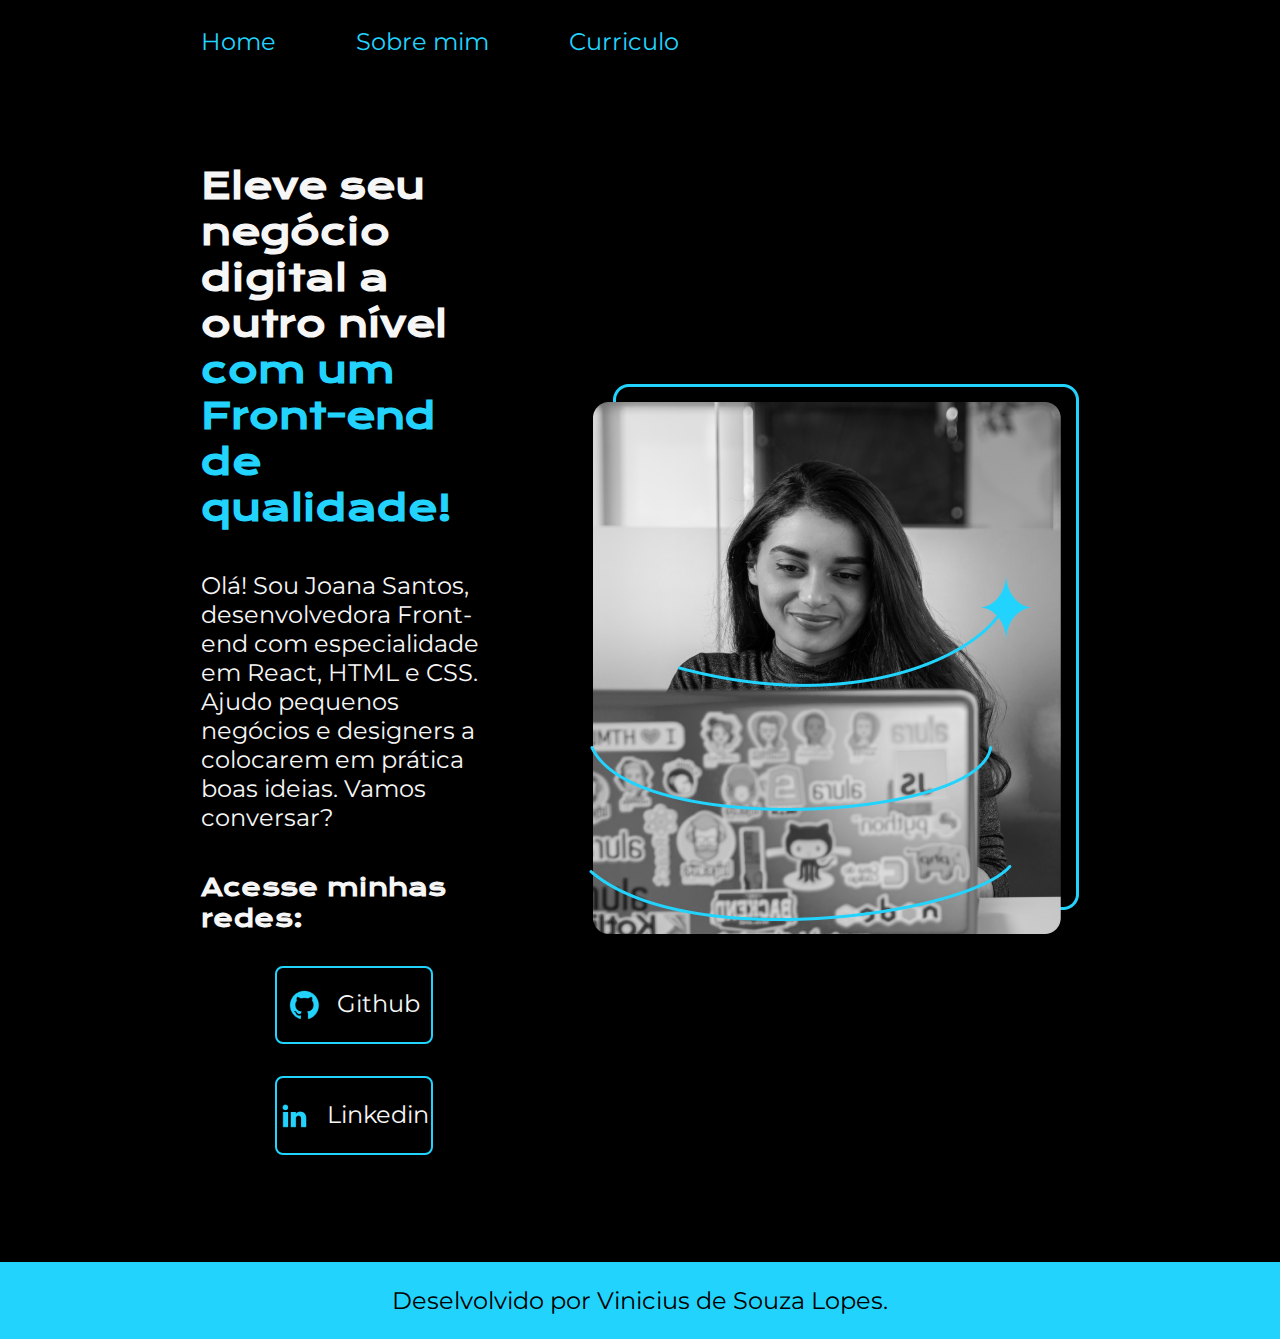
<file: index.html>
<!DOCTYPE html>
<html lang="pt-br">
<head>
    <meta charset="UTF-8">
    <meta name="viewport" content="width=device-width, initial-scale=1.0">
    <title>Portfolio</title>
    <link rel="stylesheet" href="styles/style.css">
</head>
<body>
    
    <header class="cabecalho">
        <nav class="cabecalho__menu">
            <a class="cabecalho__menu__link" href="index.html">Home</a>
            <a class="cabecalho__menu__link" href="about.html">Sobre mim</a>
            <a class="cabecalho__menu__link" href="/curriculo.html">Curriculo</a>
        </nav>
    </header>

    <main class="apresentacao">
        <section class="apresentacao__conteudo">
            <h1 class="apresentacao__conteudo__titulo">Eleve seu negócio digital a outro nível <strong class="titulo-destaque">com um Front-end de qualidade!</strong></h1>
            <p class="apresentacao__conteudo__texto">Olá! Sou Joana Santos, desenvolvedora Front-end com especialidade em React, HTML e CSS. Ajudo pequenos negócios e designers a colocarem em prática boas ideias. Vamos conversar?</p>
            <div class="apresentacao__links">
                <h2 class="apresentacao__links__subtitulo">Acesse minhas redes:</h2>
                <a class="apresentacao__links__navegacao" href="https://Github.com/Vinicius1java"><img src="/assets/github.png" alt=""> Github</a>
                <a class="apresentacao__links__navegacao" href="https://Github.com/Vinicius1java"><img src="/assets/linkedin.png" alt="">Linkedin</a>
            </div>
        </section>

        <img clas="apresentacao__imagem" src="/assets/Imagem.png" alt="">
    </main>

    <footer class="rodape">
        <p>Deselvolvido por Vinicius de Souza Lopes.</p>
    </footer>
</body>
</html>
</file>
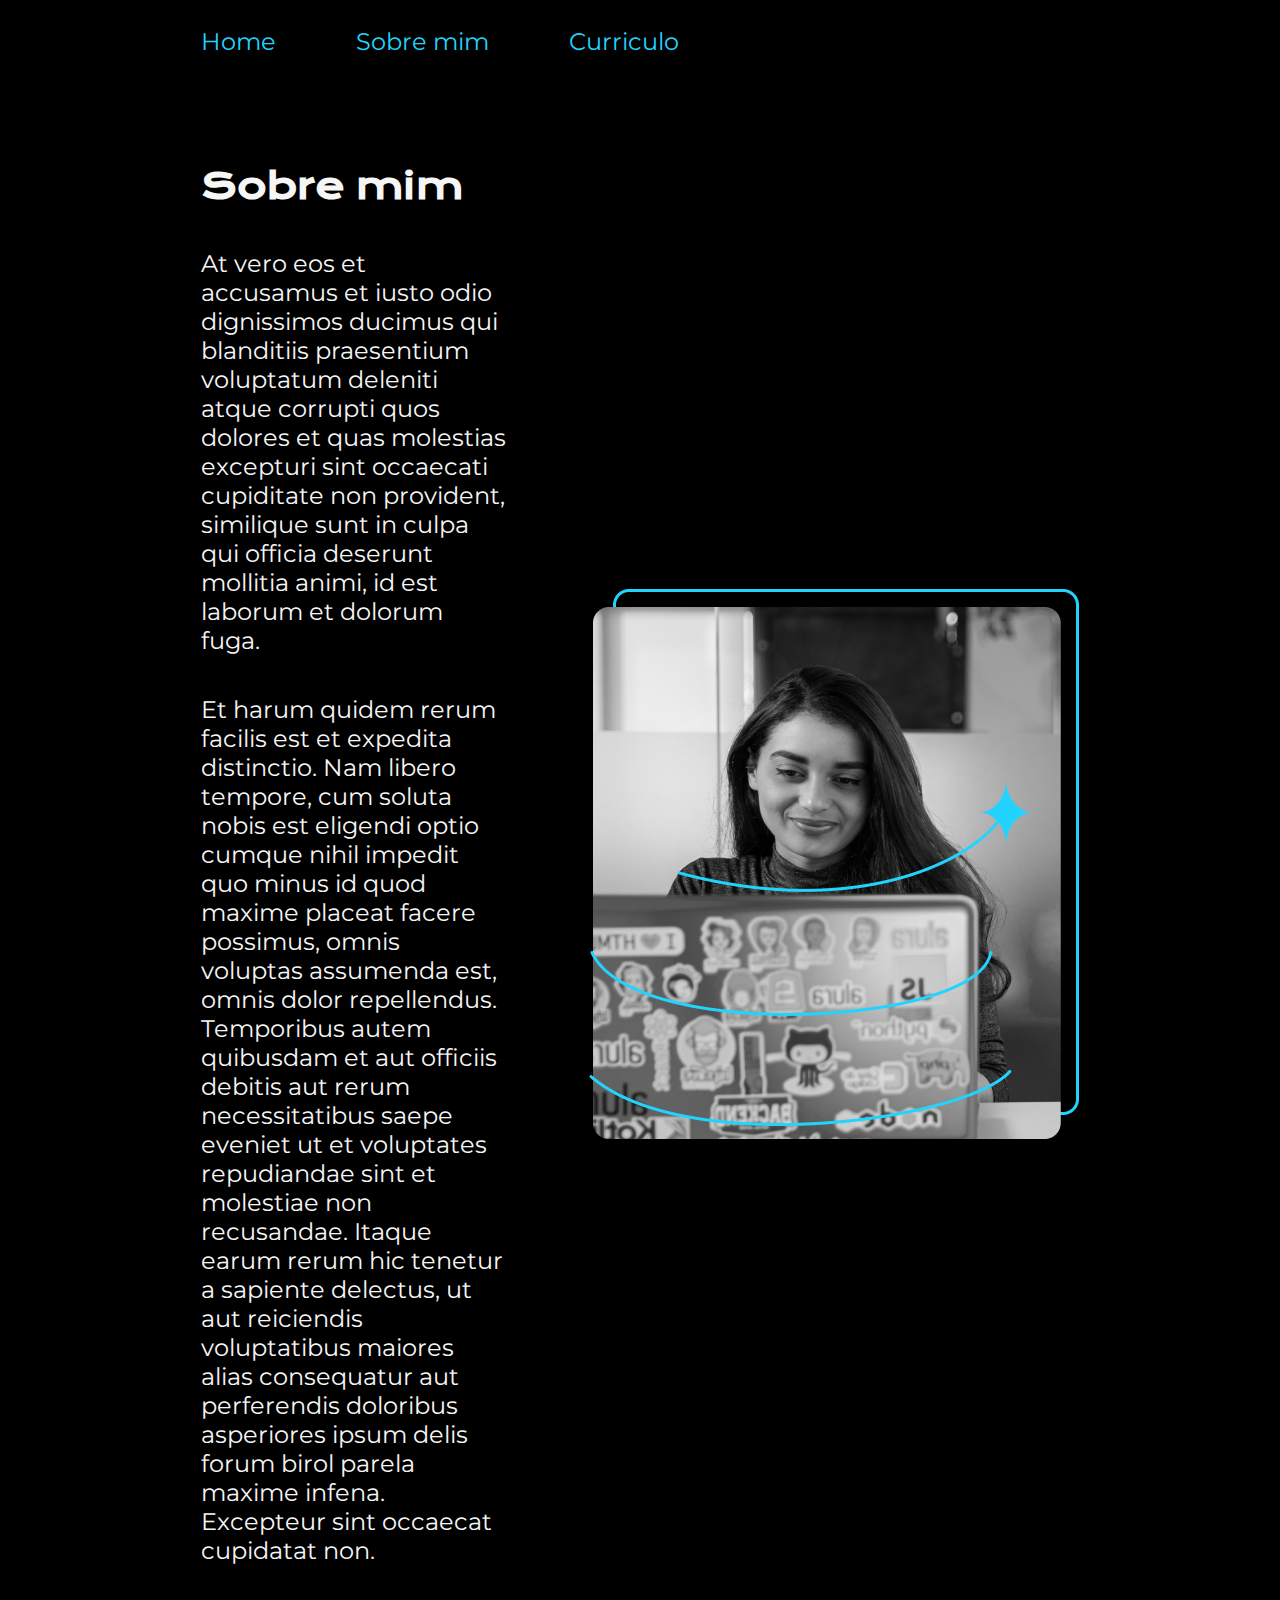
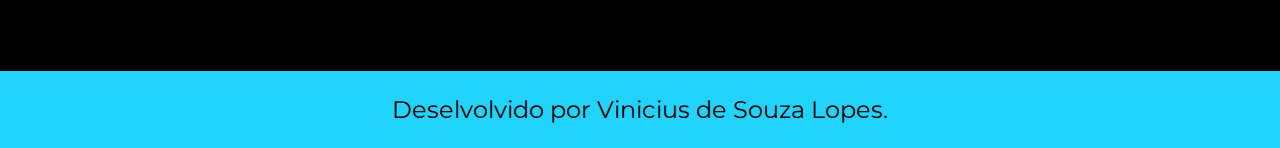
<file: about.html>
<!DOCTYPE html>
<html lang="pt-br">
<head>
    <meta charset="UTF-8">
    <meta name="viewport" content="width=device-width, initial-scale=1.0">
    <title>Sobre mim</title>
    <link rel="stylesheet" href="/styles/style.css">
</head>
<body>

    <header class="cabecalho">
        <nav class="cabecalho__menu">
            <a class="cabecalho__menu__link" href="/index.html">Home</a>
            <a class="cabecalho__menu__link" href="/about.html">Sobre mim</a>
            <a class="cabecalho__menu__link" href="/curriculo.html">Curriculo</a>
        </nav>
    </header>

    <main class="apresentacao">       
        <section class="apresentacao__conteudo">
            <h1 class="apresentacao__conteudo__titulo">Sobre mim</h1>
            <p class="apresentacao__conteudo__texto">At vero eos et accusamus et iusto odio dignissimos ducimus qui blanditiis praesentium voluptatum deleniti atque corrupti quos dolores et quas molestias excepturi sint occaecati cupiditate non provident, similique sunt in culpa qui officia deserunt mollitia animi, id est laborum et dolorum fuga.
            </p>
            <p class="apresentacao__conteudo__texto">Et harum quidem rerum facilis est et expedita distinctio. Nam libero tempore, cum soluta nobis est eligendi optio cumque nihil impedit quo minus id quod maxime placeat facere possimus, omnis voluptas assumenda est, omnis dolor repellendus. Temporibus autem quibusdam et aut officiis debitis aut rerum necessitatibus saepe eveniet ut et voluptates repudiandae sint et molestiae non recusandae. Itaque earum rerum hic tenetur a sapiente delectus, ut aut reiciendis voluptatibus maiores alias consequatur aut perferendis doloribus asperiores ipsum delis forum birol parela maxime infena. Excepteur sint occaecat cupidatat non.</p>
        </section>
        <img src="/assets/Imagem.png" alt="">
    </main>

    <footer class="rodape">
        <p>Deselvolvido por Vinicius de Souza Lopes.</p>
    </footer>

</body>
</html>
</file>
<file: styles/style.css>
@import url('https://fonts.googleapis.com/css2?family=Krona+One&display=swap'); /* font: krone one */
@import url('https://fonts.googleapis.com/css2?family=Montserrat:ital@0;1&display=swap'); /*  font montserrat*/

/* Criando variavel no css para salvar cor */

:root{
    --cor-primaria:#000000;     /* variavel 1*/
    --cor-secundaria: #f6f6f6;   /* variavel 2*/
    --cor-tercearia: #22d4fd;    /* variavel 3*/
    --cor-hover:#272727;

    --fonte-primaria:"Krona One", sans-serif;
    --fonte-secundaria:"Montserrat", sans-serif;
}

* {
    margin: 0;
    padding: 0;
}

body {
    /*height: 100vh; Colocar 100% do uso da tela */
    box-sizing: border-box;/*Faz com que o elemento filho não saia do pai */
    background-color:var(--cor-primaria);
    color: var(--cor-secundaria);
}

.cabecalho {
    padding: 1.67rem 0rem 0rem 12.56rem;
}

.cabecalho__menu {
    display: flex;
    gap: 5rem;
}

.cabecalho__menu__link {
    color:var(--cor-tercearia);
    font-family:var(--fonte-secundaria);
    font-size: 1.50rem;
    font-weight: 37.5rem;
    text-decoration: none;
}

.apresentacao {
    padding: 6.68rem 12.56rem;
    display: flex;
    align-items: center;
    justify-content: space-between;
    gap:82px;
}

.apresentacao__conteudo {
    width: 50%;
    display:flex;
    flex-direction: column;
    gap: 2.5rem; /* Espaçamento entre linhas e coluna */
}

.apresentacao__conteudo__titulo {
    font-size: 2.25rem;
    font-family: var(--fonte-primaria);
}

.titulo-destaque {
    color:var(--cor-tercearia);
}

.apresentacao__conteudo__texto {
    font-size: 1.50rem;
    font-family:var(--fonte-secundaria);
}

.apresentacao__links {
    display: flex;
    justify-content: space-between;
    flex-direction: column;
    align-items: center;
    gap:2rem;
}

.apresentacao__links__subtitulo {
    font-family:var(--fonte-primaria);
    font-weight: 25rem;
    font-size: 1.50rem;
}

.apresentacao__links__navegacao {
    /* background-color: #22d4fd; */
    display: flex;
    justify-content: center;
    gap:1rem;
    border: 0.125rem solid var(--cor-tercearia);
    width: 50%;
    text-align: center; /* centralizar apenas o texto */
    border-radius: 0.5rem;
    font-size: 1.50rem;
    padding: 1.34rem 0rem;
    text-decoration: none; /* tira a linha e as cores das ancoras */
    font-family:var(--fonte-secundaria);
    font-weight: 37.5rem;
    color: var(--cor-secundaria);
}

.apresentacao__links__link:hover { /*HOVER: Faz com que ao passar por cima com o mouse mude a cor */
    background-color: var(--cor-hover);
    width: 25rem;
}

.apresentacao__imagem {
    justify-content: center;
}

.rodape {
    color:var(--cor-primaria);
    background-color: var(--cor-tercearia);
    padding: 1.5rem;
    text-align: center;
    font-family:var(--fonte-secundaria);
    font-size: 1.50rem;
    font-weight: 25rem;
}

@media (max-width: 1200px) {

    .cabecalho {
        padding: 10%;
    }

    .cabeçalho menu {

    }

    .apresentacao {
        flex-direction: column-reverse;
        padding: 5%;
    }

    .apresentacao__conteudo {
        width: auto; /* automatico define o tamanho de acordo com os elmentos e paddin que estabelecemos */
    }

}

@media (max-width: 800px) {
    
}

@media (max-width:480px) {

}
</file>
